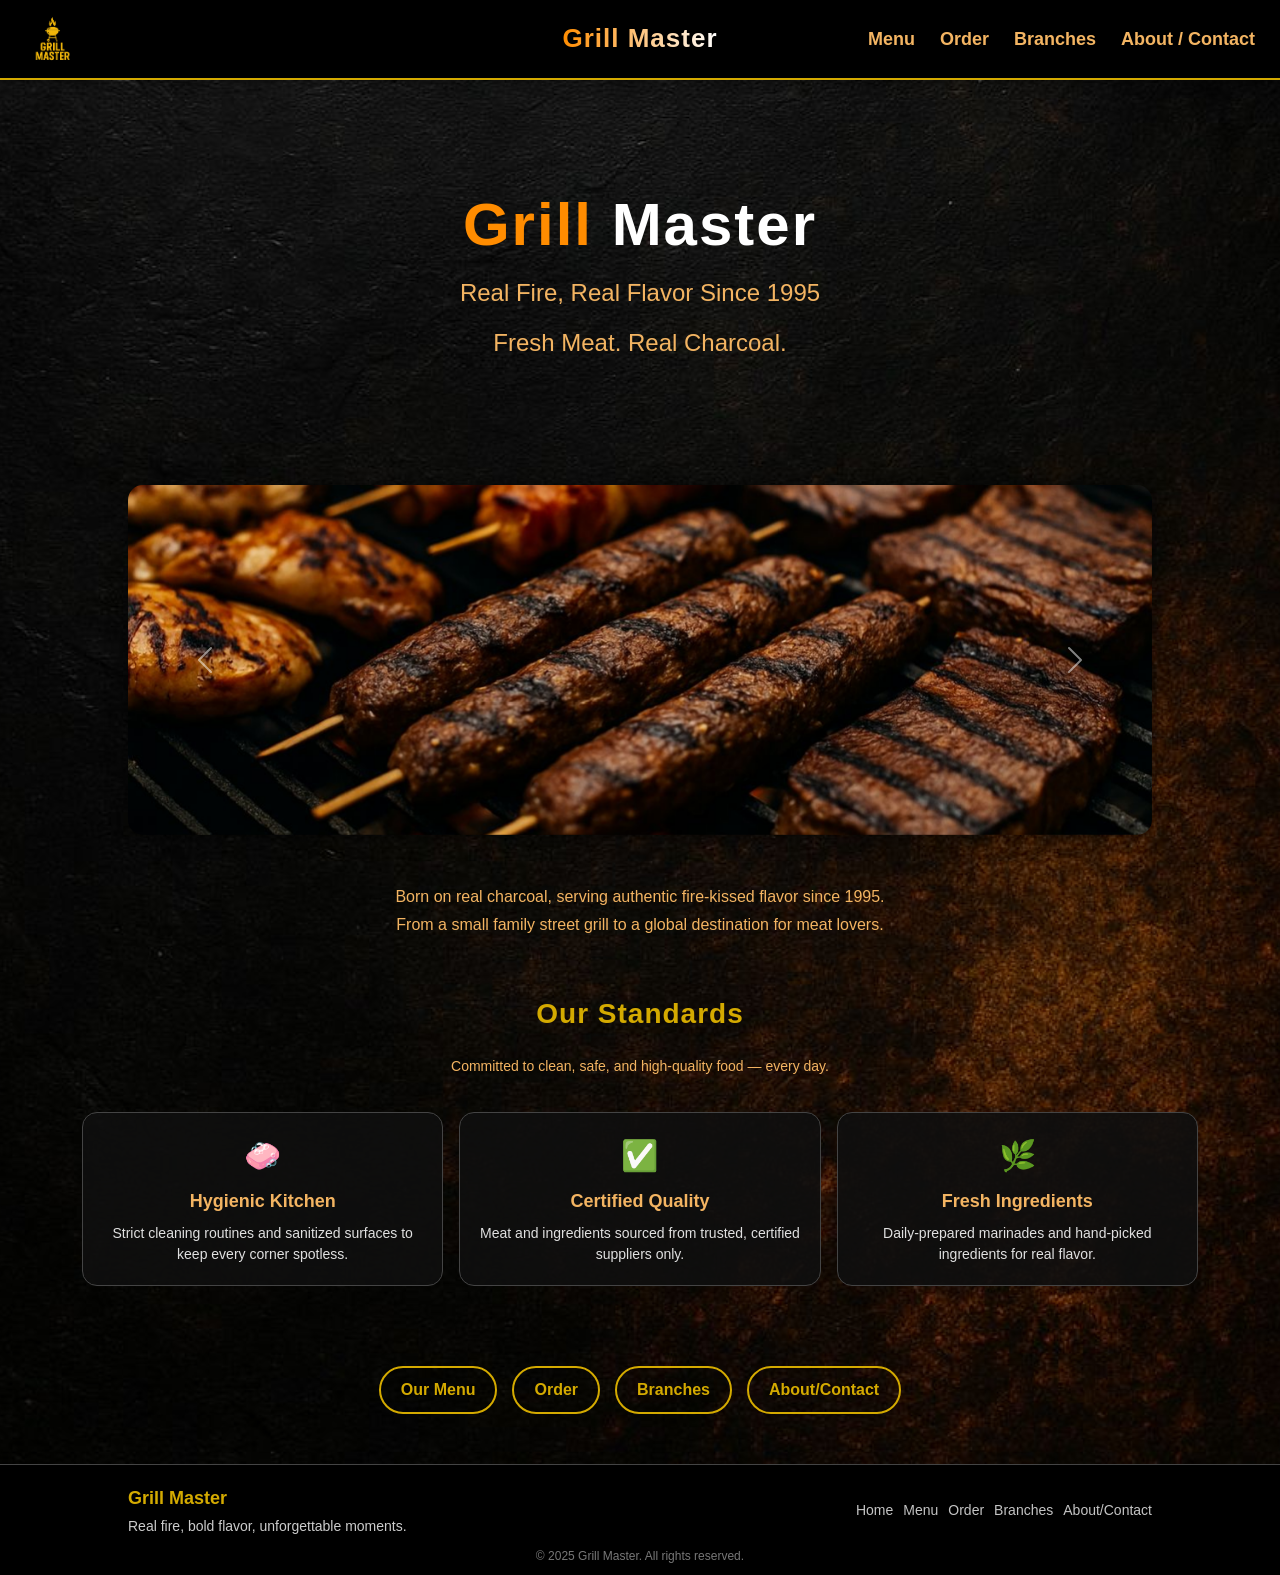
<file: index.html>
<!DOCTYPE html>
<html lang="en">

<head>
  <meta charset="UTF-8" />
  <meta name="viewport" content="width=device-width, initial-scale=1.0" />
  <meta name="description" content="Grill Master is a real charcoal grill restaurant since 1995. Authentic fire-kissed meats, burgers, and unforgettable smoky flavors.">
  <meta name="keywords" content="Grill Master, charcoal grill, restaurant, grilled meat, burgers, BBQ, steak, fire grill, food restaurant">
  <meta name="author" content="Grill Master Restaurant">
  <meta name="robots" content="index, follow">

  <title>Grill Master</title>

  <!-- Bootstrap -->
  <link href="https://cdn.jsdelivr.net/npm/bootstrap@5.3.2/dist/css/bootstrap.min.css" rel="stylesheet" />
  <script src="https://cdn.jsdelivr.net/npm/bootstrap@5.3.2/dist/js/bootstrap.bundle.min.js"></script>

  <style>
    /* ========== GLOBAL ========== */
    body {
      margin: 0;
      padding-top: 80px;
      font-family: Arial, sans-serif;
      background-color: #000;
      background-image: url("assets/img/bg-main.jpg");
      background-size: cover;
      background-position: center;
      color: #fff;
    }

    /* ========== NAVBAR ========== */
    .custom-nav {
      display: grid;
      grid-template-columns: 1fr auto 1fr;
      align-items: center;
      padding: 10px 25px;
      background-color: #000;
      border-bottom: 2px solid #d4aa00;
      height: 80px;
      position: fixed;
      top: 0;
      left: 0;
      width: 100%;
      z-index: 999;
      box-shadow: 0 0 10px rgba(0, 0, 0, 0.5);
    }

    /* الشمال */
    .nav-left {
      display: flex;
      align-items: center;
    }

    .nav-logo {
      height: 55px;
      transition: transform 0.3s;
    }

    .nav-logo:hover {
      transform: scale(1.05);
    }

    /* النص في المنتصف */
    .nav-center {
      text-align: center;
    }

    .restaurant-name {
      margin: 0;
      font-size: 26px;
      font-weight: bold;
      letter-spacing: 1px;
      background: linear-gradient(to right, #ff8c00, #ffffff);
      -webkit-background-clip: text;
      -webkit-text-fill-color: transparent;
      background-clip: text;
      color: transparent;
    }

    /* اليمين */
    .nav-links {
      display: flex;
      gap: 25px;
      justify-content: flex-end;
    }

    .nav-links a {
      color: #f3b462;
      font-size: 18px;
      font-weight: bold;
      text-decoration: none;
      transition: 0.3s;
    }

    .nav-links a:hover {
      color: #ffffff;
      transform: translateY(-2px);
    }

    /* ========== HERO ========== */
    .hero {
      height: 45vh;
      display: flex;
      flex-direction: column;
      justify-content: center;
      align-items: center;
      text-align: center;
      color: #f3b462;
    }

    .hero-taglines {
      margin-top: 15px;
      text-align: center;
      overflow: hidden;
    }

    .tagline {
      font-size: 24px;
      color: #f3b462;
      line-height: 1.4;
      transition: opacity 0.6s ease, transform 0.6s ease;
    }

    /* حالات الأنيميشن */
    .fade-out {
      opacity: 0;
      transform: translateY(-5px);
    }

    .fade-in {
      opacity: 1;
      transform: translateY(0);
    }

    .slide-up {
      opacity: 0;
      transform: translateY(-10px);
    }

    .slide-down {
      opacity: 0;
      transform: translateY(-10px);
    }

    /* ========== HERO ========== */
    .hero-title {
      font-size: 60px;
      font-weight: bold;
      margin: 0;
      letter-spacing: 2px;
      animation: fadeInUp 0.8s ease-out forwards;
      /* اسم الانيميشن والمدة وحركة الظهور سريع وبطيء */
    }

    .word-yellow {
      color: #ff8c00;
    }

    .word-white {
      color: #f3b462;
    }

    .hero-tagline {
      font-size: 24px;
      margin-top: 15px;
      color: #f3b462;
      opacity: 0;
      animation: fadeInUp 0.9s ease-out forwards;
      animation-delay: 0.5s;
    }

    @keyframes fadeInUp {
      from {
        opacity: 0;
        transform: translateY(20px);
      }

      to {
        opacity: 1;
        transform: translateY(0);
      }
    }

    /* ========== CAROUSEL ========== */
    .small-carousel {
      width: 80%;
      margin: 0 auto 40px;
      border-radius: 15px;
      overflow: hidden;
      box-shadow: 0 0 20px rgba(0, 0, 0, 0.5);
    }

    .small-carousel img {
      height: 350px;
      object-fit: cover;
    }

    /* ========== IDENTITY ========== */
    .identity {
      text-align: center;
      margin-top: 50px;
      margin-bottom: 20px;
    }

    .identity p {
      margin: 4px 0;
      color: #f3b462;
      font-size: 16px;
      font-family: sans-serif;
    }

    /* ========== CERTIFICATES / STANDARDS ========== */
    .cert-section {
      padding: 40px 0;
    }

    .cert-section-title {
      text-align: center;
      margin-bottom: 25px;
      font-size: 28px;
      font-weight: bold;
      letter-spacing: 1px;
      color: #d4aa00;
    }

    .cert-section-subtitle {
      text-align: center;
      margin-bottom: 35px;
      font-size: 14px;
      color: #f3b462;
    }

    .cert-card {
      border: 1px solid #444;
      border-radius: 15px;
      padding: 20px 15px;
      text-align: center;
      background: rgba(15, 15, 15, 0.9);
      height: 100%;
      transition: transform 0.3s, box-shadow 0.3s, border-color 0.3s;
      /* اسم الانيميشن والمدة وحركة الظهور سريع وبطيء  بيهندل*/
    }

    .cert-icon {
      font-size: 30px;
      margin-bottom: 10px;
      transition: transform 0.3s;
    }

    .cert-title {
      font-size: 18px;
      font-weight: bold;
      color: #f3b462;
      margin-bottom: 8px;
    }

    .cert-text {
      font-size: 14px;
      color: #e0e0e0;
    }

    .cert-card:hover {
      transform: translateY(-5px);
      box-shadow: 0 0 15px rgba(0, 0, 0, 0.7);
      border-color: #d4aa00;
    }

    .cert-card:hover .cert-icon {
      transform: scale(1.15);
    }

    /* ========== BUTTONS ========== */
    .home-buttons {
      display: flex;
      justify-content: center;
      gap: 15px;
      margin: 40px 0 50px;
      flex-wrap: wrap;
    }

    .home-btn {
      padding: 10px 20px;
      border: 2px solid #d4aa00;
      color: #d4aa00;
      text-decoration: none;
      border-radius: 25px;
      font-weight: bold;
      transition: 0.3s;
    }

    .home-btn:hover {
      background-color: #d4aa00;
      color: #000;
    }

    /* ========== FOOTER ========== */
    .footer {
      border-top: 1px solid #444;
      padding: 20px 0 10px;
      background-color: #000;
    }

    .footer-content {
      width: 80%;
      margin: 0 auto;
      display: flex;
      flex-wrap: wrap;
      justify-content: space-between;
      /*  بتخلي المسافة بين العناصر بس مفيش يمين و شمال*/
      align-items: center;
      gap: 15px;
    }

    .footer-left .footer-brand {
      font-size: 18px;
      font-weight: bold;
      color: #d4aa00;
    }

    .footer-left .footer-tagline {
      font-size: 14px;
      color: #ccc;
      margin-top: 4px;
    }

    .footer-links,
    .footer-social {
      display: flex;
      gap: 10px;
      flex-wrap: wrap;
      font-size: 14px;
    }

    .footer-links a,
    .footer-social a {
      text-decoration: none;
      color: #f5f5f5;
      opacity: 0.8;
      transition: 0.3s;
    }

    .footer-links a:hover,
    .footer-social a:hover {
      opacity: 1;
      color: #d4aa00;
    }

    .footer-bottom {
      text-align: center;
      margin-top: 10px;
      font-size: 12px;
      color: #777;
    }
  </style>
  <link rel="icon" type="image/png" href="assets/img/logo.png" />
  <link rel="stylesheet" href="assets/css/responsive.css" />
</head>

<body>
  <!-- NAVBAR -->
  <nav class="navbar custom-nav">
    <div class="nav-left">
      <img src="assets/img/logo.png" alt="Restaurant Logo" class="nav-logo" />
    </div>

    <div class="nav-center">
      <h1 class="restaurant-name">Grill Master</h1>
    </div>

    <div class="nav-links">
      <a href="menu/index.html">Menu</a>
      <a href="order/index.html">Order</a>
      <a href="branches/index.html">Branches</a>
      <a href="about/index.html">About / Contact</a>
    </div>
  </nav>

  <!-- HERO -->
  <section class="hero">
    <h1 class="hero-title">
      <span class="word-yellow">Grill</span>
      <span class="word-white" style="color: white">Master</span>
    </h1>
    <div class="hero-taglines">
      <p class="tagline" id="line1">Real Fire, Real Flavor Since 1995</p>
      <p class="tagline" id="line2">Fresh Meat. Real Charcoal.</p>
    </div>
  </section>

  <!-- CAROUSEL -->
  <div id="foodCarousel" class="carousel slide small-carousel" data-bs-ride="carousel" data-bs-interval="2500">
    <div class="carousel-inner">
      <div class="carousel-item active">
        <img src="assets/img/carousel-1.jpg" class="d-block w-100" alt="Grilled platter" loading="eager" />
      </div>

      <div class="carousel-item">
        <img src="assets/img/carousel-2.jpg" class="d-block w-100" alt="Charcoal grilled meat" loading="lazy" />
      </div>

      <div class="carousel-item">
        <img src="assets/img/carousel-3.jpg" class="d-block w-100" alt="Fire-kissed skewers" loading="lazy" />
      </div>
    </div>

    <button class="carousel-control-prev" type="button" data-bs-target="#foodCarousel" data-bs-slide="prev">
      <span class="carousel-control-prev-icon"></span>
    </button>

    <button class="carousel-control-next" type="button" data-bs-target="#foodCarousel" data-bs-slide="next">
      <span class="carousel-control-next-icon"></span>
    </button>
  </div>

  <!-- IDENTITY -->
  <section class="identity">
    <p>
      Born on real charcoal, serving authentic fire-kissed flavor since 1995.
    </p>
    <p>
      From a small family street grill to a global destination for meat
      lovers.
    </p>
  </section>

  <!-- CERTIFICATES / STANDARDS -->
  <section class="cert-section">
    <div class="container">
      <h2 class="cert-section-title">Our Standards</h2>
      <p class="cert-section-subtitle">
        Committed to clean, safe, and high-quality food — every day.
      </p>

      <div class="row g-3">
        <div class="col-md-4">
          <div class="cert-card">
            <div class="cert-icon">🧼</div>
            <div class="cert-title">Hygienic Kitchen</div>
            <div class="cert-text">
              Strict cleaning routines and sanitized surfaces to keep every
              corner spotless.
            </div>
          </div>
        </div>

        <div class="col-md-4">
          <div class="cert-card">
            <div class="cert-icon">✅</div>
            <div class="cert-title">Certified Quality</div>
            <div class="cert-text">
              Meat and ingredients sourced from trusted, certified suppliers
              only.
            </div>
          </div>
        </div>

        <div class="col-md-4">
          <div class="cert-card">
            <div class="cert-icon">🌿</div>
            <div class="cert-title">Fresh Ingredients</div>
            <div class="cert-text">
              Daily-prepared marinades and hand-picked ingredients for real
              flavor.
            </div>
          </div>
        </div>
      </div>
    </div>
  </section>

  <!-- BUTTONS -->
  <section class="home-buttons">
    <a href="menu/index.html" class="home-btn">Our Menu</a>
    <a href="order/index.html" class="home-btn">Order</a>
    <a href="branches/index.html" class="home-btn">Branches</a>
    <a href="about/index.html" class="home-btn">About/Contact</a>
  </section>

  <!-- FOOTER -->
  <footer class="footer">
    <div class="footer-content">
      <div class="footer-left">
        <div class="footer-brand">Grill Master</div>
        <div class="footer-tagline">
          Real fire, bold flavor, unforgettable moments.
        </div>
      </div>

      <div class="footer-links">
        <a href="index.html">Home</a>
        <a href="menu/index.html">Menu</a>
        <a href="order/index.html">Order</a>
        <a href="branches/index.html">Branches</a>
        <a href="about/index.html">About/Contact</a>
      </div>
    </div>

    <div class="footer-bottom">© 2025 Grill Master. All rights reserved.</div>
  </footer>

  <script>
    const texts = [
      "Real Fire, Real Flavor Since 1995",
      "Fresh Meat. Real Charcoal.",
      "Grilled With Passion ",
      "Authentic Taste Since 1995",
      "Born on Real Charcoal",
      "Fire-Kissed Perfection",
      "Savor the Smoke",
    ];

    let index = 2;

    const line1 = document.getElementById("line1");
    const line2 = document.getElementById("line2");

    setInterval(() => {
      // حركة خروج
      line1.classList.add("slide-up");
      line2.classList.add("slide-down");

      setTimeout(() => {
        // تبديل النصوص
        line2.textContent = line1.textContent;
        line1.textContent = texts[index % texts.length];
        index++;

        // رجوع بهدوء
        line1.classList.remove("slide-up");
        line2.classList.remove("slide-down");
      }, 600);
    }, 3000);
  </script>
</body>

</html>
</file>
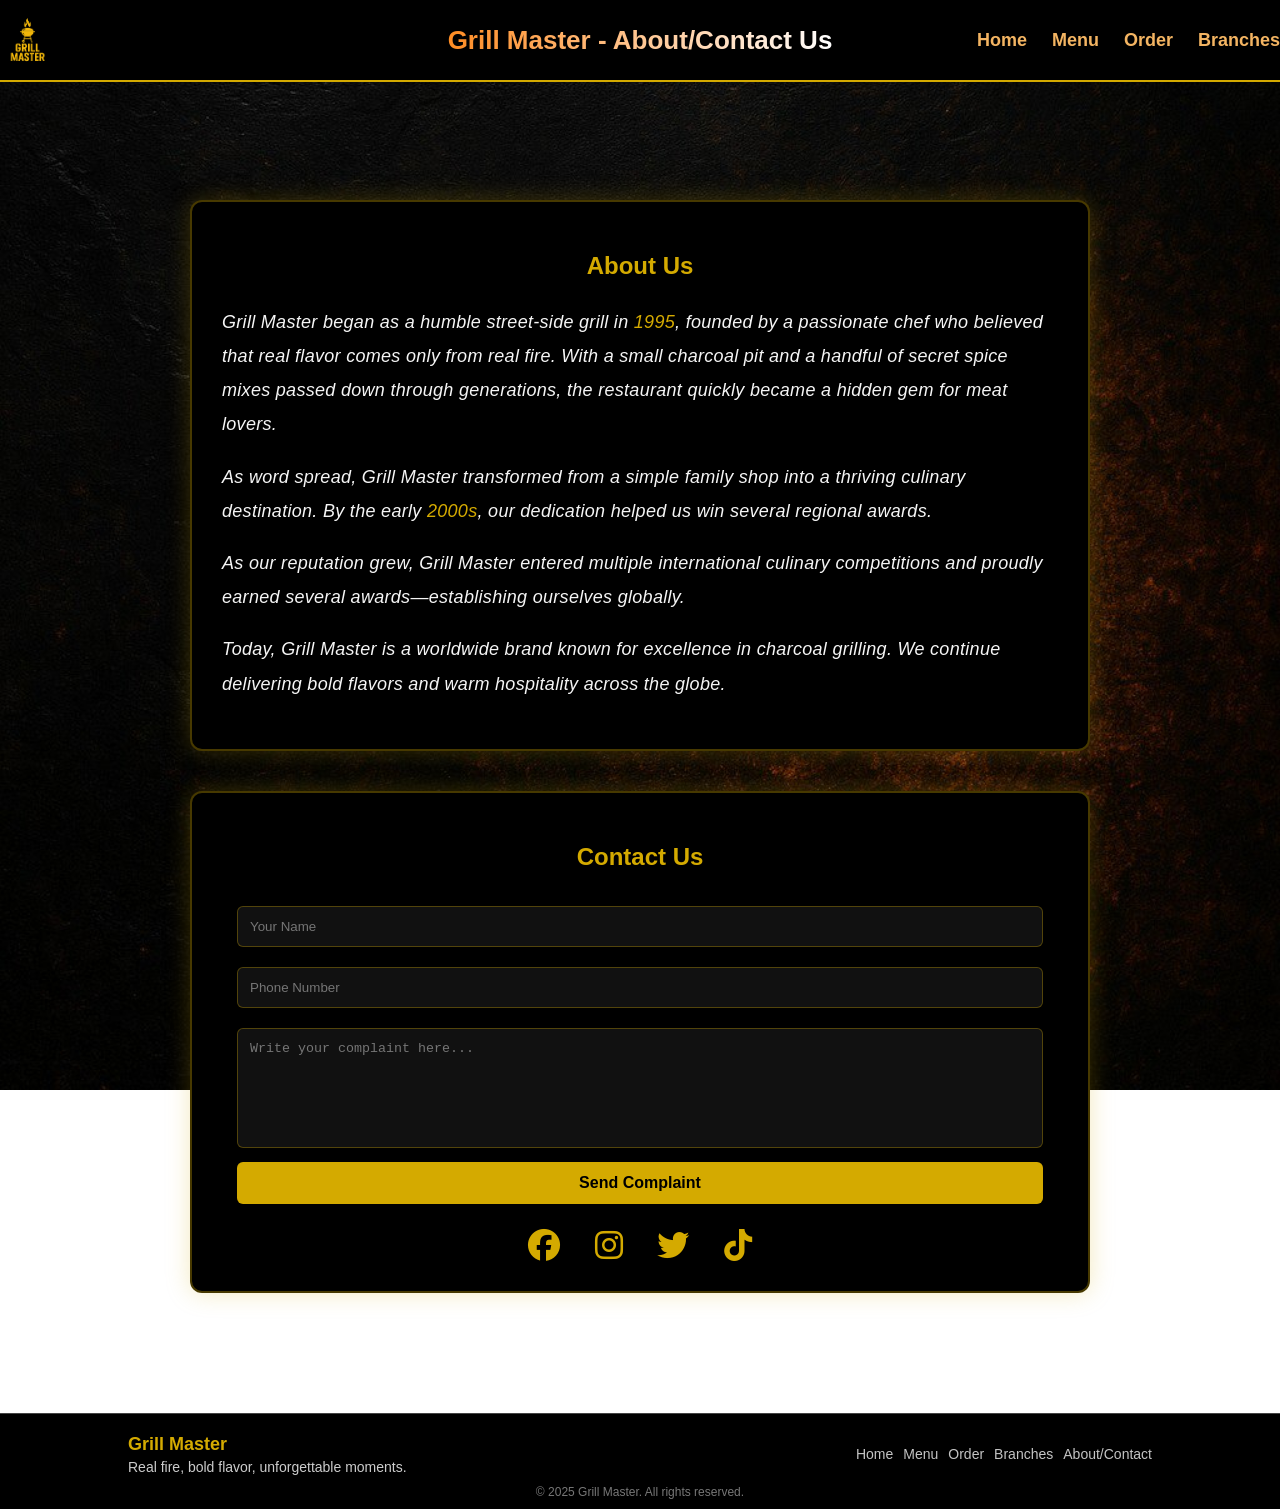
<file: about/index.html>
<!DOCTYPE html>
<html lang="en">

<head>
  <meta charset="UTF-8" />
  <meta name="viewport" content="width=device-width, initial-scale=1.0" />
  <meta name="description" content="Grill Master is a real charcoal grill restaurant since 1995. Authentic fire-kissed meats, burgers, and unforgettable smoky flavors.">
  <meta name="keywords" content="Grill Master, charcoal grill, restaurant, grilled meat, burgers, BBQ, steak, fire grill, food restaurant">
  <meta name="author" content="Grill Master Restaurant">
  <meta name="robots" content="index, follow">

  <title>Grill Master - About/contact us</title>

  <!-- favicon = اللوجو -->

  <!-- Font Awesome -->
  <link rel="stylesheet" href="https://cdnjs.cloudflare.com/ajax/libs/font-awesome/6.5.0/css/all.min.css">

  <style>
    /* =================== GLOBAL =================== */
    html,
    body {
      margin: 0;
      padding: 0;
      height: 100%;
      min-height: 100%;
      background: url("../assets/img/bg-about.jpg") no-repeat center center fixed;
      background-size: cover;
    }

    body {
      font-family: Arial, sans-serif;
      color: #f5f5f5;
      animation: fadeBg 1.5s ease-in-out;
    }

    /* =================== ANIMATIONS =================== */
    @keyframes fadeBg {
      from { opacity: 0; }
      to { opacity: 1; }
    }

    @keyframes fadeDown {
      from { opacity: 0; transform: translateY(-20px); }
      to { opacity: 1; transform: translateY(0); }
    }

    @keyframes fadeUp {
      from { opacity: 0; transform: translateY(30px); }
      to { opacity: 1; transform: translateY(0); }
    }

    @keyframes fadeParagraph {
      from { opacity: 0; transform: translateY(10px); }
      to { opacity: 1; transform: translateY(0); }
    }

    .fade { opacity: 0; animation: fadeParagraph 1s forwards; }
    .p1 { animation-delay: 0s; }
    .p2 { animation-delay: 1s; }
    .p3 { animation-delay: 2s; }
    .p4 { animation-delay: 3s; }

    /* ======= NAVBAR ======= */
    .custom-nav {
      display: grid;
      grid-template-columns: 1fr auto 1fr;
      align-items: center;
      padding: 10px -50px;
      background-color: #000;
      border-bottom: 2px solid #d4aa00;
      height: 80px;
      position: fixed;
      top: 0;
      left: 0;
      width: 100%;
      z-index: 999;
    }

    .nav-left {
      display: flex;
      align-items: center;
    }

    .nav-logo {
      height: 55px;
      transition: 0.3s;
    }

    .nav-logo:hover {
      transform: scale(1.05);
    }

    .nav-center {
      text-align: center;
    }

    .restaurant-name {
      margin: 0;
      font-size: 26px;
      font-weight: bold;
      background: linear-gradient(to right, #ff8c23, #ffffff);
      -webkit-background-clip: text;
      -webkit-text-fill-color: transparent;
      background-clip: text;
    }

    .nav-links {
      display: flex;
      gap: 25px;
      justify-content: flex-end;
    }

    .nav-links a {
      color: #f3b462;
      font-size: 18px;
      font-weight: bold;
      text-decoration: none;
      transition: 0.3s;
    }

    .nav-links a:hover {
      color: white;
      transform: translateY(-2px);
    }

    body { padding-top: 80px; }

    /* =================== MAIN =================== */
    main {
      max-width: 900px;
      margin: 120px auto 40px auto;
      padding-bottom: 40px;
    }

    /* =================== BOXES =================== */
    .box {
      background: #000;
      border: 2px solid #d4aa0055;
      border-radius: 12px;
      padding: 30px;
      margin-bottom: 40px;
      box-shadow: 0 0 25px #d4aa0040;
      animation: fadeUp 1s ease;
    }

    h2 {
      color: #d4aa00;
      text-align: center;
      margin-bottom: 25px;
    }

    .story-text {
      font-style: italic;
      line-height: 1.9;
      font-size: 18px;
      letter-spacing: 0.3px;
    }

    /* =================== CONTACT FORM =================== */
    .form-box { padding: 0 15px; }

    .form-box input,
    .form-box textarea {
      width: 100%;
      padding: 12px;
      margin: 10px 0;
      background: #111;
      color: #fff;
      border: 1px solid #d4aa0055;
      border-radius: 6px;
      box-sizing: border-box;
    }

    .form-box textarea {
      height: 120px;
      resize: none;
    }

    .form-box button {
      width: 100%;
      padding: 12px;
      background: #d4aa00;
      color: #000;
      border: none;
      font-size: 16px;
      font-weight: bold;
      border-radius: 6px;
      cursor: pointer;
      transition: 0.3s;
    }

    .form-box button:hover {
      background: #b48b00;
      transform: translateY(-2px);
    }

    /* =================== SOCIAL ICONS =================== */
    .icons {
      margin-top: 25px;
      text-align: center;
      animation: zoomIcons 1s ease;
    }

    .icons a i {
      color: #d4aa00;
      margin: 0 15px;
      transition: 0.3s ease;
    }

    .icons a i:hover {
      transform: scale(1.25);
      filter: drop-shadow(0 0 8px #d4aa00);
    }

    /* =================== FOOTER =================== */
    .footer {
      border-top: 1px solid #444;
      padding: 20px 0 10px;
      background-color: #000;
    }

    .footer-content {
      width: 80%;
      margin: 0 auto;
      display: flex;
      flex-wrap: wrap;
      justify-content: space-between;
      align-items: center;
      gap: 15px;
    }

    .footer-left .footer-brand {
      font-size: 18px;
      font-weight: bold;
      color: #d4aa00;
    }

    .footer-left .footer-tagline {
      font-size: 14px;
      color: #ccc;
      margin-top: 4px;
    }

    .footer-links {
      display: flex;
      gap: 10px;
      flex-wrap: wrap;
      font-size: 14px;
    }

    .footer-links a {
      text-decoration: none;
      color: #f5f5f5;
      opacity: 0.8;
      transition: 0.3s;
    }

    .footer-links a:hover {
      opacity: 1;
      color: #d4aa00;
    }

    .footer-bottom {
      text-align: center;
      margin-top: 10px;
      font-size: 12px;
      color: #777;
    }
  </style>
  <link rel="icon" type="image/png" href="../assets/img/logo.png" />
  <link rel="stylesheet" href="../assets/css/responsive.css" />
</head>

<body>

  <!-- NAVBAR -->
  <nav class="navbar custom-nav">
    <div class="nav-left">
      <!-- اللوجو -->
      <img src="../assets/img/logo.png" alt="Restaurant Logo" class="nav-logo" />
    </div>

    <div class="nav-center">
      <h1 class="restaurant-name">Grill Master - About/Contact Us</h1>
    </div>

    <div class="nav-links">
      <a href="../index.html">Home</a>
      <a href="../menu/index.html">Menu</a>
      <a href="../order/index.html">Order</a>
      <a href="../branches/index.html">Branches</a>
    </div>
  </nav>

  <!-- MAIN -->
  <main>
    <div class="box">
      <h2>About Us</h2>

      <p class="story-text fade p1">
        Grill Master began as a humble street-side grill in
        <span style="color: #d4aa00">1995</span>, founded by a passionate chef
        who believed that real flavor comes only from real fire. With a small
        charcoal pit and a handful of secret spice mixes passed down through
        generations, the restaurant quickly became a hidden gem for meat
        lovers.
      </p>

      <p class="story-text fade p2">
        As word spread, Grill Master transformed from a simple family shop
        into a thriving culinary destination. By the early
        <span style="color: #d4aa00">2000s</span>, our dedication helped us
        win several regional awards.
      </p>

      <p class="story-text fade p3">
        As our reputation grew, Grill Master entered multiple international
        culinary competitions and proudly earned several awards—establishing
        ourselves globally.
      </p>

      <p class="story-text fade p4">
        Today, Grill Master is a worldwide brand known for excellence in
        charcoal grilling. We continue delivering bold flavors and warm
        hospitality across the globe.
      </p>
    </div>

    <div class="box">
      <h2>Contact Us</h2>

      <div class="form-box">
        <form>
          <input type="text" placeholder="Your Name" required />
          <input type="text" placeholder="Phone Number" required />
          <textarea placeholder="Write your complaint here..." required></textarea>
          <button type="submit">Send Complaint</button>
        </form>
      </div>

      <div class="icons">
        <a href="#"><i class="fab fa-facebook fa-2x"></i></a>
        <a href="#"><i class="fab fa-instagram fa-2x"></i></a>
        <a href="#"><i class="fab fa-twitter fa-2x"></i></a>
        <a href="#"><i class="fab fa-tiktok fa-2x"></i></a>
      </div>
    </div>
  </main>

  <!-- FOOTER -->
  <footer class="footer">
    <div class="footer-content">
      <div class="footer-left">
        <div class="footer-brand">Grill Master</div>
        <div class="footer-tagline">
          Real fire, bold flavor, unforgettable moments.
        </div>
      </div>

      <div class="footer-links">
        <a href="../index.html">Home</a>
        <a href="../menu/index.html">Menu</a>
        <a href="../order/index.html">Order</a>
        <a href="../branches/index.html">Branches</a>
        <a href="index.html">About/Contact</a>
      </div>
    </div>

    <div class="footer-bottom">
      © 2025 Grill Master. All rights reserved.
    </div>
  </footer>
  <script>
  const form = document.querySelector("form");
  const nameInput = form.querySelector('input[placeholder="Your Name"]');
  const phoneInput = form.querySelector('input[placeholder="Phone Number"]');
  const messageInput = form.querySelector("textarea");

  form.addEventListener("submit", function (e) {
    e.preventDefault();
    removeErrors();

    let valid = true;

    /* ===== NAME VALIDATION ===== */
    const nameValue = nameInput.value.trim();
    const nameRegex = /^[A-Za-z\u0600-\u06FF ]+$/; // عربي أو إنجليزي

    if (nameValue.length < 3) {
      showError(nameInput, "Name must be at least 3 characters");
      valid = false;
    }
    else if (!nameRegex.test(nameValue)) {
      showError(nameInput, "Name must contain letters only");
      valid = false;
    }
    else if (nameValue.split(" ").length < 2) {
      showError(nameInput, "Please enter full name (first & last)");
      valid = false;
    }

    /* ===== PHONE VALIDATION ===== */
    const phoneRegex = /^(010|011|012|015)[0-9]{8}$/;
    if (!phoneRegex.test(phoneInput.value.trim())) {
      showError(phoneInput, "Enter a valid Egyptian phone number");
      valid = false;
    }

    /* ===== MESSAGE VALIDATION ===== */
    if (messageInput.value.trim().length < 10) {
      showError(messageInput, "Message must be at least 10 characters");
      valid = false;
    }

    /* ===== SUCCESS ===== */
    if (valid) {
      alert("✅ Form submitted successfully!");
      form.reset();
    }
  });

  /* ================= FUNCTIONS ================= */

  function showError(input, message) {
    input.style.borderColor = "#ff4d4d";

    const error = document.createElement("small");
    error.textContent = message;
    error.style.color = "#ff4d4d";
    error.style.display = "block";
    error.style.marginTop = "5px";

    input.parentNode.appendChild(error);
  }

  function removeErrors() {
    document.querySelectorAll("small").forEach(e => e.remove());
    document.querySelectorAll("input, textarea").forEach(el => {
      el.style.borderColor = "#d4aa0055";
    });
  }
</script>


</body>
</html>
</file>
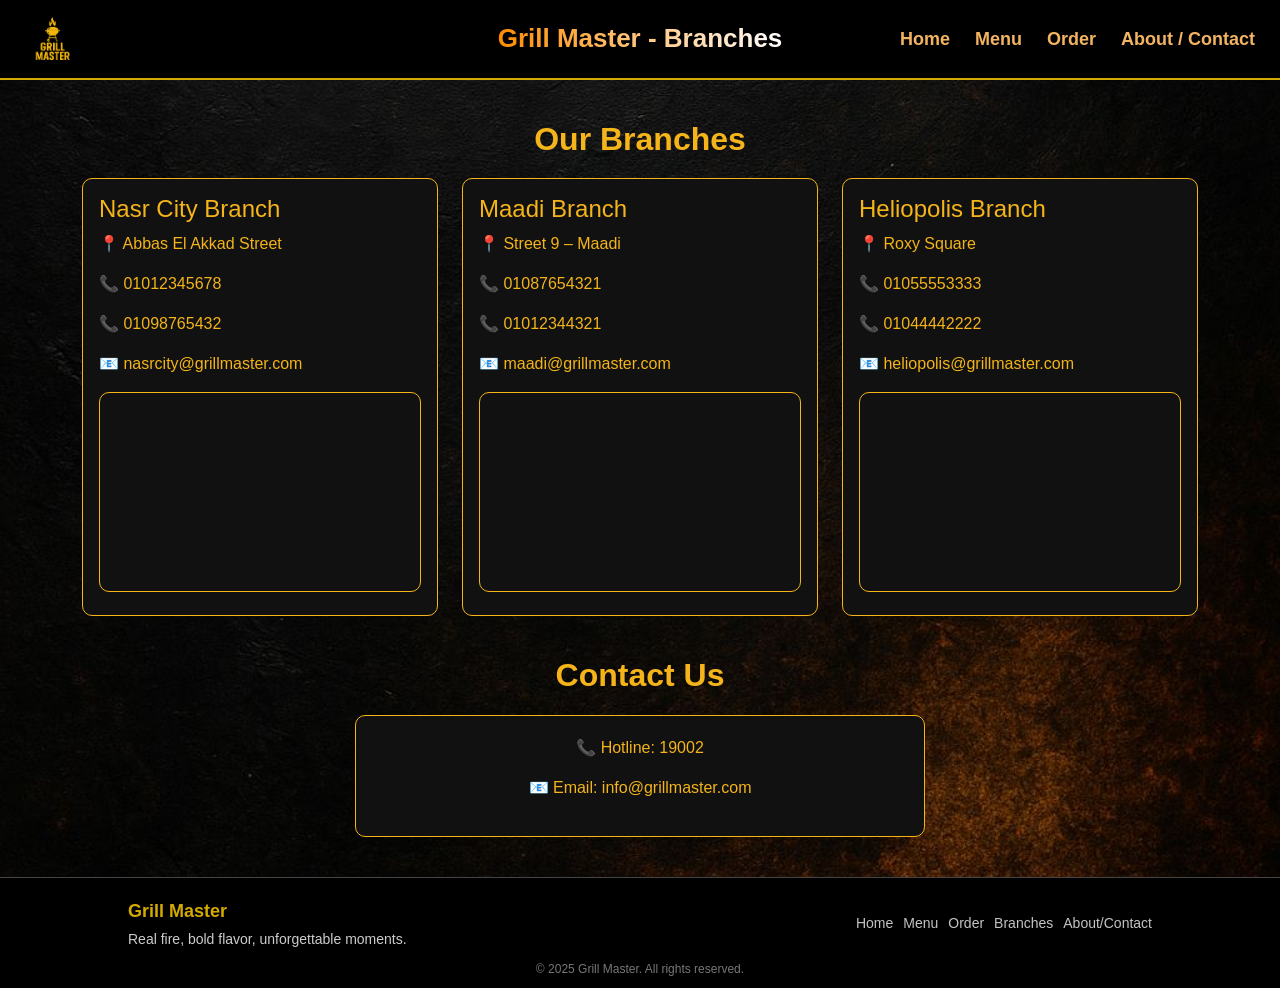
<file: branches/index.html>
<!DOCTYPE html>
<html lang="en">
  <head>
  <meta charset="UTF-8" />
  <meta name="viewport" content="width=device-width, initial-scale=1.0" />
  <meta name="description" content="Grill Master is a real charcoal grill restaurant since 1995. Authentic fire-kissed meats, burgers, and unforgettable smoky flavors.">
  <meta name="keywords" content="Grill Master, charcoal grill, restaurant, grilled meat, burgers, BBQ, steak, fire grill, food restaurant">
  <meta name="author" content="Grill Master Restaurant">
  <meta name="robots" content="index, follow">
  
    <title>Grill Master - Branches</title>

    <!-- Bootstrap -->
    <link
      rel="stylesheet"
      href="https://cdn.jsdelivr.net/npm/bootstrap@5.3.0/dist/css/bootstrap.min.css"
    />

    <style>
      body {
        background-color: #000;
        background-image: url("../assets/img/bg-main.jpg");
        background-repeat: no-repeat;
        background-size: cover;
        color: #f4b41a;
        font-family: Arial, sans-serif;
      }

      /* ======= NAVBAR ======= */

      .custom-nav {
        display: grid;
        grid-template-columns: 1fr auto 1fr; /* لوجو — اسم — لينكات */
        align-items: center;
        padding: 10px 25px;
        background-color: #000;
        border-bottom: 2px solid #d4aa00;
        height: 80px;
        position: fixed;
        top: 0;
        left: 0;
        width: 100%;
        z-index: 999;
      }

      /* الشمال */
      .nav-left {
        display: flex;
        align-items: center;
      }

      .nav-logo {
        height: 55px;
        transition: 0.3s;
      }

      .nav-logo:hover {
        transform: scale(1.05);
      }

      /* النص — في المنتصف */
      .nav-center {
        text-align: center;
      }

      .restaurant-name {
        margin: 0;
        font-size: 26px;
        font-weight: bold;
        background: linear-gradient(to right, #ff8c00, #ffffff);
        -webkit-background-clip: text;
        -webkit-text-fill-color: transparent;
        background-clip: text;
      }

      /* اليمين */
      .nav-links {
        display: flex;
        gap: 25px;
        justify-content: flex-end;
      }

      .nav-links a {
        color: #f3b462;
        font-size: 18px;
        font-weight: bold;
        text-decoration: none;
        transition: 0.3s;
      }

      .nav-links a:hover {
        color: white;
        transform: translateY(-2px);
      }

      /* المسافة عشان النافبار ثابت */
      body {
        padding-top: 80px;
      }

      .section-title {
        text-align: center;
        margin: 40px 0 20px;
        font-size: 32px;
        font-weight: bold;
        color: #f4b41a;
      }

      .branch-card {
        background-color: #111;
        border: 1px solid #f4b41a;
        color: #f4b41a;
        border-radius: 10px;
        padding: 15px;
      }

      .contact-card {
        background-color: #111;
        border: 1px solid #f4b41a;
        color: #f4b41a;
        border-radius: 10px;
        padding: 20px;
        margin: 0 auto 40px;
        text-align: center;
      }
      #hotline, #Email {
  cursor: pointer;
}

#hotline:hover, #Email:hover {
  color: white;
}


      /* ==================== FOOTER ==================== */
      .footer {
        border-top: 1px solid #444;
        padding: 20px 0 10px;
        background-color: #000;
      }

      .footer-content {
        width: 80%;
        margin: 0 auto;
        display: flex;
        flex-wrap: wrap;
        justify-content: space-between;
        align-items: center;
        gap: 15px;
      }

      .footer-left .footer-brand {
        font-size: 18px;
        font-weight: bold;
        color: #d4aa00;
      }

      .footer-left .footer-tagline {
        font-size: 14px;
        color: #ccc;
        margin-top: 4px;
      }

      .footer-links,
      .footer-social {
        display: flex;
        gap: 10px;
        flex-wrap: wrap;
        font-size: 14px;
      }

      .footer-links a,
      .footer-social a {
        text-decoration: none;
        color: #f5f5f5;
        opacity: 0.8;
        transition: 0.3s;
      }

      .footer-links a:hover,
      .footer-social a:hover {
        opacity: 1;
        color: #d4aa00;
      }

      .footer-bottom {
        text-align: center;
        margin-top: 10px;
        font-size: 12px;
        color: #777;
      }
    </style>
    <link rel="icon" type="image/png" href="../assets/img/logo.png" />
  <link rel="stylesheet" href="../assets/css/responsive.css" />
</head>

  <body>
    <!-- NAVBAR -->
    <nav class="navbar custom-nav">
      <div class="nav-left">
        <img
          src="../assets/img/logo.png"
          alt="Restaurant Logo"
          class="nav-logo"
        />
      </div>

      <div class="nav-center">
        <!-- اسم المطعم + اسم البيدج -->
        <h1 class="restaurant-name">Grill Master - Branches</h1>
      </div>

      <div class="nav-links">
        <!-- شيلنا Menu من هنا عشان دي صفحة الـ Menu -->
        <a href="../index.html">Home</a>
        <a href="../menu/index.html">Menu</a>
        <a href="../order/index.html">Order</a>
        <a href="../about/index.html">About / Contact</a>
      </div>
    </nav>

    <!-- BRANCHES -->
    <h2 class="section-title">Our Branches</h2>

    <div class="container">
      <div class="row g-4">
        <!-- Nasr City Branch -->
        <div class="col-md-4">
          <div class="p-3 branch-card">
            <h4>Nasr City Branch</h4>
            <p>📍 Abbas El Akkad Street</p>
            <p>📞 01012345678</p>
            <p>📞 01098765432</p>
            <p>📧 nasrcity@grillmaster.com</p>

            <iframe
              src="https://www.google.com/maps?q=Abbas+El+Akkad+Street+Nasr+City+Cairo+Egypt&output=embed"
              width="100%"
              height="200"
              style="border: 1px solid #f4b41a; border-radius: 10px"
              allowfullscreen=""
              loading="lazy"
            >
            </iframe>
          </div>
        </div>

        <!-- Maadi Branch -->
        <div class="col-md-4">
          <div class="p-3 branch-card">
            <h4>Maadi Branch</h4>
            <p>📍 Street 9 – Maadi</p>
            <p>📞 01087654321</p>
            <p>📞 01012344321</p>
            <p>📧 maadi@grillmaster.com</p>

            <iframe
              src="https://www.google.com/maps?q=Street+9+Maadi+Cairo+Egypt&output=embed"
              width="100%"
              height="200"
              style="border: 1px solid #f4b41a; border-radius: 10px"
              allowfullscreen=""
              loading="lazy"
            >
            </iframe>
          </div>
        </div>
        <!-- Heliopolis Branch -->
        <div class="col-md-4">
          <div class="p-3 branch-card">
            <h4>Heliopolis Branch</h4>
            <p>📍 Roxy Square</p>
            <p>📞 01055553333</p>
            <p>📞 01044442222</p>
            <p>📧 heliopolis@grillmaster.com</p>

            <iframe
              src="https://www.google.com/maps?q=Roxy+Square+Heliopolis+Cairo+Egypt&output=embed"
              width="100%"
              height="200"
              style="border: 1px solid #f4b41a; border-radius: 10px"
              allowfullscreen=""
              loading="lazy"
            >
            </iframe>
          </div>
        </div>
      </div>
    </div>

    <!-- CONTACT US -->
    <h2 class="section-title">Contact Us</h2>

<div class="container">
  <div class="row justify-content-center">
    <div class="col-md-6 contact-card">

      <p id="hotline">📞 <span>Hotline:</span> 19002</p>

      <p id="Email">
        📧 <span>Email:</span> info@grillmaster.com
      </p>

    </div>
  </div>
</div>



    <!-- FOOTER -->
    <footer class="footer">
      <div class="footer-content">
        <div class="footer-left">
          <div class="footer-brand">Grill Master</div>
          <div class="footer-tagline">
            Real fire, bold flavor, unforgettable moments.
          </div>
        </div>

        <div class="footer-links">
          <a href="../index.html">Home</a>
          <a href="../menu/index.html">Menu</a>
          <a href="../order/index.html">Order</a>
          <a href="index.html">Branches</a>
          <a href="../about/index.html">About/Contact</a>
        </div>
      </div>

      <div class="footer-bottom">© 2025 Grill Master. All rights reserved.</div>
    </footer>

<script>
document.addEventListener("DOMContentLoaded", function () {

    const hotline = document.getElementById("hotline");
    const email = document.getElementById("Email");

    if (hotline) {
        hotline.addEventListener("click", function () {
            alert("Thanks for contacting Grill Master!");
        });
    }

    if (email) {
        email.addEventListener("click", function () {
            alert("Thanks for contacting Grill Master!");
        });
    }

});
</script>



    <script src="https://cdn.jsdelivr.net/npm/bootstrap@5.3.0/dist/js/bootstrap.bundle.min.js"></script>
</body>
</html>
</file>
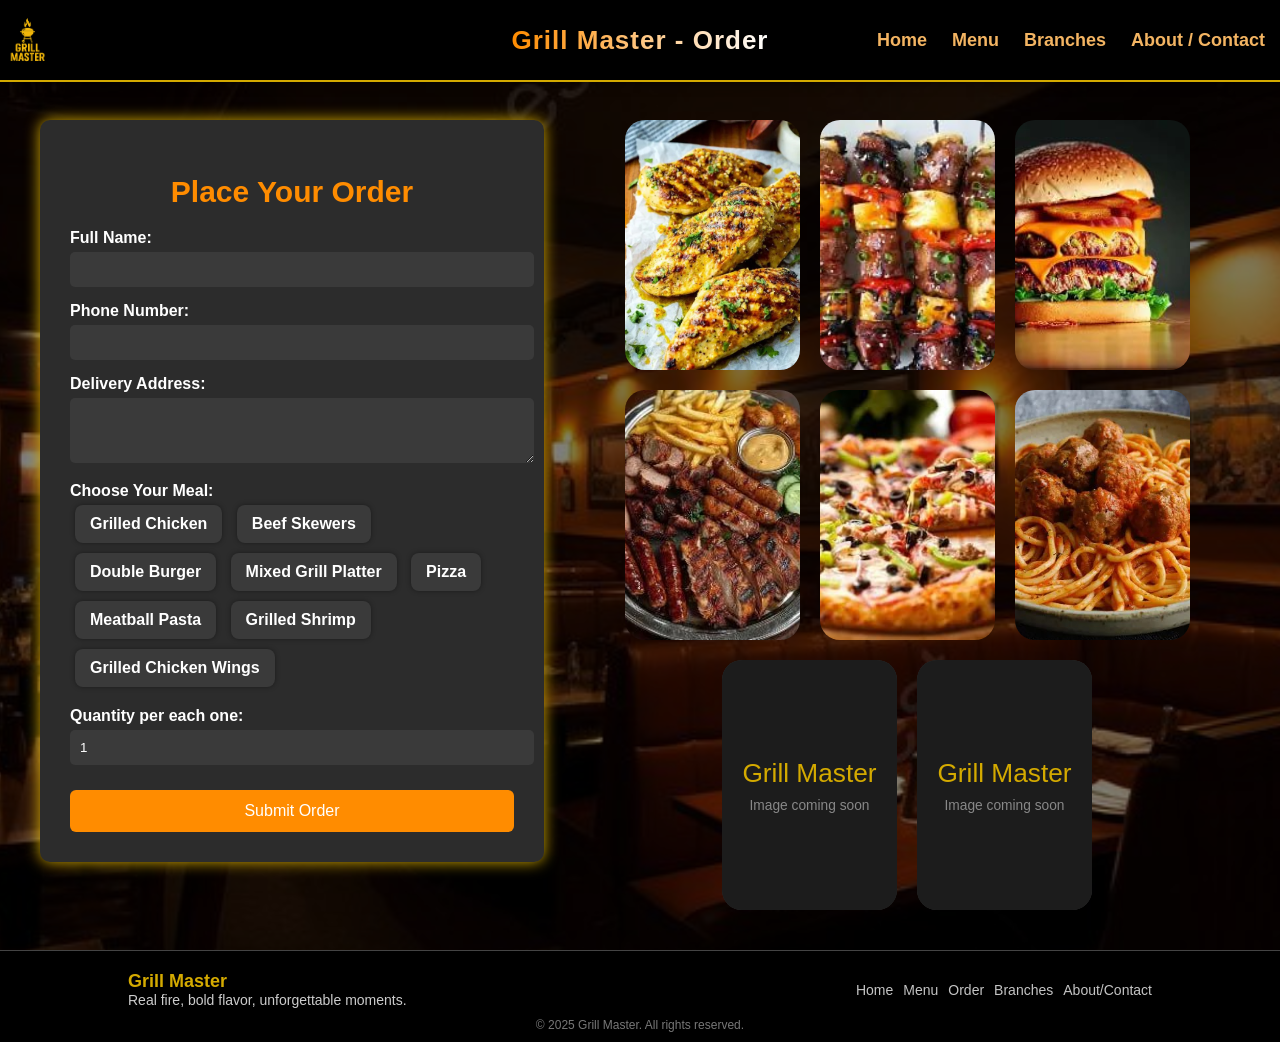
<file: order/index.html>
<!DOCTYPE html>
<html lang="en">
  <head>
  <meta charset="UTF-8" />
  <meta name="viewport" content="width=device-width, initial-scale=1.0" />
  <meta name="description" content="Grill Master is a real charcoal grill restaurant since 1995. Authentic fire-kissed meats, burgers, and unforgettable smoky flavors.">
  <meta name="keywords" content="Grill Master, charcoal grill, restaurant, grilled meat, burgers, BBQ, steak, fire grill, food restaurant">
  <meta name="author" content="Grill Master Restaurant">
  <meta name="robots" content="index, follow">
  <meta name="author" content="Kareem Koraiem">
  
    <title>Orders | Grill Master</title>

    <link
      rel="stylesheet"
      href="https://cdnjs.cloudflare.com/ajax/libs/font-awesome/6.4.2/css/all.min.css"
    />

    <style>
      /* ------------------------------------ BODY ------------------------------------ */
      body {
        margin: 0;
        padding-top: 80px; /* نفس ارتفاع النافبار */
        font-family: "Segoe UI", sans-serif;
        color: #fff;
        background-image: url(../assets/img/bg-order.jpg);
        background-repeat:repeat;
        background-size:cover;
        background-position: center ;
        min-height: 100vh;
        background-color: rgba(0, 0, 0, 0.5);
        background-blend-mode: darken;
      }

      /* ========== NAVBAR ========== */
      .custom-nav {
        display: grid;
        grid-template-columns: 1fr auto 1fr; /* لوجو — اسم — لينكات */
        align-items: center;
        padding: 0;
        background-color: #000;
        border-bottom: 2px solid #d4aa00;
        height: 80px;
        position: fixed;
        top: 0;
        left: 0;
        width: 100%;
        z-index: 999;
        box-shadow: 0 0 10px rgba(0, 0, 0, 0.5);
      }

      .nav-left {
        display: flex;
        align-items: center;
      }

      .nav-logo {
        height: 55px;
        transition: transform 0.3s;
      }

      .nav-logo:hover {
        transform: scale(1.05);
      }

      .nav-center {
        text-align: center;
      }

      .restaurant-name {
        margin: 0;
        font-size: 26px;
        font-weight: bold;
        letter-spacing: 1px;
        background: linear-gradient(to right, #ff8c00, #ffffff);
        -webkit-background-clip: text;
        -webkit-text-fill-color: transparent;
        background-clip: text;
      }

      .nav-links {
        display: flex;
        gap: 25px;
        justify-content: flex-end;
        margin-right: 15px;
      }

      .nav-links a {
        color: #f3b462;
        font-size: 18px;
        font-weight: bold;
        text-decoration: none;
        transition: 0.3s;
      }

      .nav-links a:hover {
        color: #ffffff;
        transform: translateY(-2px);
      }

      /* ------------------------------------ WRAPPER FORM + CARDS ------------------------------------ */
      .order-wrapper {
        display: flex;
        justify-content: space-between;
        align-items: flex-start;
        width: 100%;
        padding: 40px;
        gap: 30px;
      }

      /* ------------------------------------ FORM ------------------------------------ */
      .form {
        width: 40%;
        max-width: 450px;
        background-color: #2c2c2c;
        padding: 30px;
        border-radius: 10px;
        box-shadow: 0 0 15px #d4aa00;
      }

      .form h2 {
        font-size: 30px;
        text-align: center;
        color: #ff8c00;
        margin-bottom: 20px;
      }

      label {
        display: block;
        margin-top: 15px;
        font-weight: bold;
      }

      input,
      textarea,
      select {
        width: 100%;
        padding: 10px;
        margin-top: 5px;
        border: none;
        border-radius: 5px;
        background-color: #3a3a3a;
        color: #fff;
      }

      button {
        margin-top: 25px;
        width: 100%;
        padding: 12px;
        background-color: #ff8c00;
        color: white;
        font-size: 16px;
        border: none;
        border-radius: 6px;
        cursor: pointer;
      }

      button:hover {
        background-color: #d4aa00;
      }

      /* ------------------------------------ PRODUCT CARDS ------------------------------------ */
      .photos {
        width: 60%;
        display: flex;
        flex-wrap: wrap;
        justify-content: center;
        gap: 20px;
      }

      .product {
        width: 175px;
        height: 250px;
        background: rgb(48, 49, 49);
        border-radius: 20px;
        overflow: hidden;
        position: relative;
        transition: 0.3s;
      }

      .product img {
        width: 100%;
        height: 100%;
        object-fit: cover;
        transition: 0.3s;
      }

      .product:hover img {
        transform: scale(1.15);
        opacity: 0.4;
      }

      .product h3,
      .product button {
        opacity: 0;
        position: absolute;
        left: 50%;
        transform: translateX(-50%);
        z-index: 3;
        transition: 0.3s;
      }

      .product h3 {
        top: 15px;
        color: #fff;
        text-shadow: 0 0 5px black;
      }

      .product button {
        bottom: 20px;
        padding: 8px 15px;
        background: #d4aa00;
        border: none;
        border-radius: 6px;
        color: white;
        width: 75%;
      }

      .product:hover {
        width: 200px;
        height: 275px;
      }

      .product button:hover {
        width: 90%;
      }

      .product:hover h3,
      .product:hover button {
        opacity: 1;
      }

      /* ------------------------------------ FOOTER ------------------------------------ */
      .footer {
        border-top: 1px solid #444;
        padding: 20px 0 10px;
        background-color: #000;
      }

      .footer-content {
        width: 80%;
        margin: 0 auto;
        display: flex;
        flex-wrap: wrap;
        justify-content: space-between;
        align-items: center;
        gap: 15px;
      }

      .footer-brand {
        font-size: 18px;
        font-weight: bold;
        color: #d4aa00;
      }

      .footer-tagline {
        font-size: 14px;
        color: #ccc;
      }

      .footer-links {
        display: flex;
        gap: 10px;
        flex-wrap: wrap;
        font-size: 14px;
      }

      .footer-links a {
        text-decoration: none;
        color: #f5f5f5;
        opacity: 0.8;
      }

      .footer-links a:hover {
        opacity: 1;
        color: #d4aa00;
      }

      .footer-bottom {
        text-align: center;
        margin-top: 10px;
        font-size: 12px;
        color: #777;
      }

      /* إخفاء الشكل الافتراضي */
      #meals input[type="checkbox"] {
        display: none;
      }

      /* تصميم اللابل كزر */
      #meals label {
        display: inline-block;
        background-color: #3a3a3a;
        color: #fff;
        padding: 10px 15px;
        margin: 5px;
        border-radius: 8px;
        cursor: pointer;
        transition: 0.3s;
        font-weight: bold;
        box-shadow: 0 0 5px rgba(0,0,0,0.4);
      }

      #meals label:hover {
        background-color: #ff8c00;
        color: #000;
      }

      /* لما يتعلم على الـ checkbox */
      #meals input[type="checkbox"]:checked + label {
        background-color:#d4aa00;
        color: #000;
        transform: scale(1.05);
      }

      /* علشان عبط ال bootstrap */
      .custom-alert {
  position: fixed;
  inset: 0;
  background: rgba(0,0,0,0.6);
  display: none;
  align-items: center;
  justify-content: center;
  z-index: 9999;
}

.alert-box {
  background: #2c2c2c;
  color: #fff;
  padding: 25px;
  width: 350px;
  border-radius: 12px;
  box-shadow: 0 0 20px #d4aa00;
  text-align: center;
}

.alert-box h4 {
  color: #ff8c00;
  margin-bottom: 15px;
}

.alert-box button {
  margin-top: 10px;
  width: 100%;
  padding: 10px;
  border: none;
  border-radius: 6px;
  cursor: pointer;
}

.alert-box button:first-of-type {
  background: #ff8c00;
  color: #000;
}

.alert-box .cancel {
  background: #444;
  color: #fff;
}
/* -------------------دا استايل الBootstrap-------------------------- */
  .order-summary p {
  margin: 8px 0;
  font-size: 15px;
  border-bottom: 1px solid #444;
  padding-bottom: 5px;
  text-align: left;
  }

  .order-summary strong {
  color: #ff8c00;
  }


    </style>
    <script src="script.js" defer></script>
    <link rel="icon" type="image/png" href="../assets/img/logo.png" />
  <link rel="stylesheet" href="../assets/css/responsive.css" />
</head>

  <body>
    <!-- ======================= NAVBAR ======================= -->
    <nav class="navbar custom-nav">
      <div class="nav-left">
        <img
          src="../assets/img/logo.png"
          alt="Restaurant Logo"
          class="nav-logo"
        />
      </div>

      <div class="nav-center">
        <h1 class="restaurant-name">Grill Master - Order</h1>
      </div>

      <div class="nav-links">
        <a href="../index.html">Home</a>
        <a href="../menu/index.html">Menu</a>

        <a href="../branches/index.html">Branches</a>
        <a href="../about/index.html">About / Contact</a>
      </div>
    </nav>

    <!-- ======================= MAIN CONTENT ======================= -->
    <main>
      <div class="order-wrapper">
        <!-- ========== FORM ========== -->
        <section class="form">
           <h2>Place Your Order</h2>
            <form id="orderForm" novalidate>
              <label for="name">Full Name:</label>
              <input type="text" id="name" name="fullname" />

              <label for="phone">Phone Number:</label>
              <input type="tel" id="phone" name="phone" />

              <label for="address">Delivery Address:</label>
              <textarea id="address" name="address" rows="3"></textarea>

              <label>Choose Your Meal:</label>
              <div id="meals">

                <input type="checkbox" id="meal1" name="meals[]" value="Grilled Chicken">
                <label for="meal1">Grilled Chicken</label>

                <input type="checkbox" id="meal2" name="meals[]" value="Beef Skewers">
                <label for="meal2">Beef Skewers</label>

                <input type="checkbox" id="meal3" name="meals[]" value="Double Burger">
                <label for="meal3">Double Burger</label>

                <input type="checkbox" id="meal4" name="meals[]" value="Mixed Grill Platter">
                <label for="meal4">Mixed Grill Platter</label>

                <input type="checkbox" id="meal5" name="meals[]" value="Pizza">
                <label for="meal5">Pizza</label>

                <input type="checkbox" id="meal6" name="meals[]" value="Meatball Pasta">
                <label for="meal6">Meatball Pasta</label>

                <input type="checkbox" id="meal7" name="meals[]" value="Grilled Shrimp">
                <label for="meal7">Grilled Shrimp</label>

                <input type="checkbox" id="meal8" name="meals[]" value="Grilled Chicken Wings">
                <label for="meal8">Grilled Chicken Wings</label>

              </div>

              <label for="quantity">Quantity per each one:</label>
              <input type="number" id="quantity" name="quantity" min="1" value="1" />

              <button type="submit">Submit Order</button>

            </form>
        </section>

        <!-- ========== CARDS ========== -->
        <section class="photos">
          <div class="product">
            <img src="../assets/img/grilled-chicken.jpg" alt="Grilled Chicken" loading="lazy" />
            <h3>Grilled Chicken</h3>
            <button>Order now</button>
          </div>

          <div class="product">
            <img src="../assets/img/beef-skewers.jpg" alt="Beef Skewers" loading="lazy" />
            <h3>Beef Skewers</h3>
            <button>Order now</button>
          </div>

          <div class="product">
            <img src="../assets/img/double-burger.jpg" alt="Double Burger" loading="lazy" />
            <h3>Double Burger</h3>
            <button>Order now</button>
          </div>

          <div class="product">
            <img src="../assets/img/mixed-grill.jpg" alt="Mixed Grill Platter" loading="lazy" />
            <h3>Mixed Grill Platter</h3>
            <button>Order now</button>
          </div>

          <div class="product">
            <img src="../assets/img/pizza.jpg" alt="Pizza" loading="lazy" />
            <h3>Pizza</h3>
            <button>Order now</button>
          </div>

          <div class="product">
            <img src="../assets/img/meatball-pasta.jpg" alt="Meatball Pasta" loading="lazy" />
            <h3>Meatball Pasta</h3>
            <button>Order now</button>
          </div>

          <div class="product">
            <img src="https://www.seriouseats.com/thmb/tmnquAvcdZHQnKchfZ2HhhkRsB8=/1500x0/filters:no_upscale():max_bytes(150000):strip_icc()/20250605-SEA-GrilledShrimpHoneyLemon-MelatiCitrawireja-HERO-7ce9f77e2b064052b9b4cf9c3776aaa2.jpg" alt="Grilled Shrimp" loading="lazy" referrerpolicy="no-referrer" onerror="this.onerror=null;this.src='../assets/img/placeholder.svg'" />
            <h3>Grilled Shrimp</h3>
            <button>Order now</button>
          </div>

          <div class="product">
            <img src="https://hips.hearstapps.com/hmg-prod/images/190418-grilled-chicken-wings-horizontal-3-1556227811.png?crop=1xw:0.8435280189423836xh;center,top&resize=1200:*" alt="Grilled Chicken Wings" loading="lazy" referrerpolicy="no-referrer" onerror="this.onerror=null;this.src='../assets/img/placeholder.svg'" />
            <h3>Grilled Chicken Wings</h3>
            <button>Order now</button>
          </div>
        </section>
      </div>
    </main>

    <!-- ======================= FOOTER ======================= -->
    <footer class="footer">
      <div class="footer-content">
        <div>
          <div class="footer-brand">Grill Master</div>
          <div class="footer-tagline">
            Real fire, bold flavor, unforgettable moments.
          </div>
        </div>

        <div class="footer-links">
          <a href="../index.html">Home</a>
          <a href="../menu/index.html">Menu</a>
          <a href="index.html">Order</a>
          <a href="../branches/index.html">Branches</a>
          <a href="../about/index.html">About/Contact</a>
        </div>
      </div>

      <div class="footer-bottom">© 2025 Grill Master. All rights reserved.</div>
    </footer>

    <!-- ---------------------Bootstap------------------------- -->
     
        <div id="customAlert" class="custom-alert">
  <div class="alert-box">
    <h4>✅ Order Summary</h4>

    <div id="alertContent"></div>
    <button onclick="confirmOrder()">Confirm Order</button>
    <button class="cancel" onclick="closeAlert()">Cancel</button>
  </div>
  </div>
    
  </body>
</html>
</file>
<file: assets/css/responsive.css>
/* Shared responsive fixes - loaded last so it overrides page styles */
.order-wrapper{box-sizing:border-box}
img{max-width:100%}
@media (max-width:768px){
  .custom-nav{grid-template-columns:auto 1fr !important;padding:0 10px !important;gap:10px}
  .custom-nav .nav-center{display:none}
  .custom-nav .nav-links{flex-wrap:wrap;gap:6px 14px !important;margin-right:0 !important;justify-content:flex-end}
  .custom-nav .nav-links a{font-size:14px !important}
  .nav-logo{height:45px !important}
  .hero-title{font-size:38px !important}
  .tagline,.hero-tagline{font-size:18px !important}
  .small-carousel{width:94% !important}
  .small-carousel img{height:220px !important}
  .footer-content{width:92% !important;flex-direction:column;align-items:flex-start}
  .order-wrapper{flex-direction:column !important;padding:20px 12px !important}
  .order-wrapper .form,.order-wrapper .photos{width:100% !important;max-width:none !important;box-sizing:border-box}
  .box{width:92% !important;box-sizing:border-box}
}
/* touch screens have no hover: always show dish name + button */
@media (hover:none){
  .product h3,.product button{opacity:1 !important}
  .product img{opacity:.55}
}
</file>
